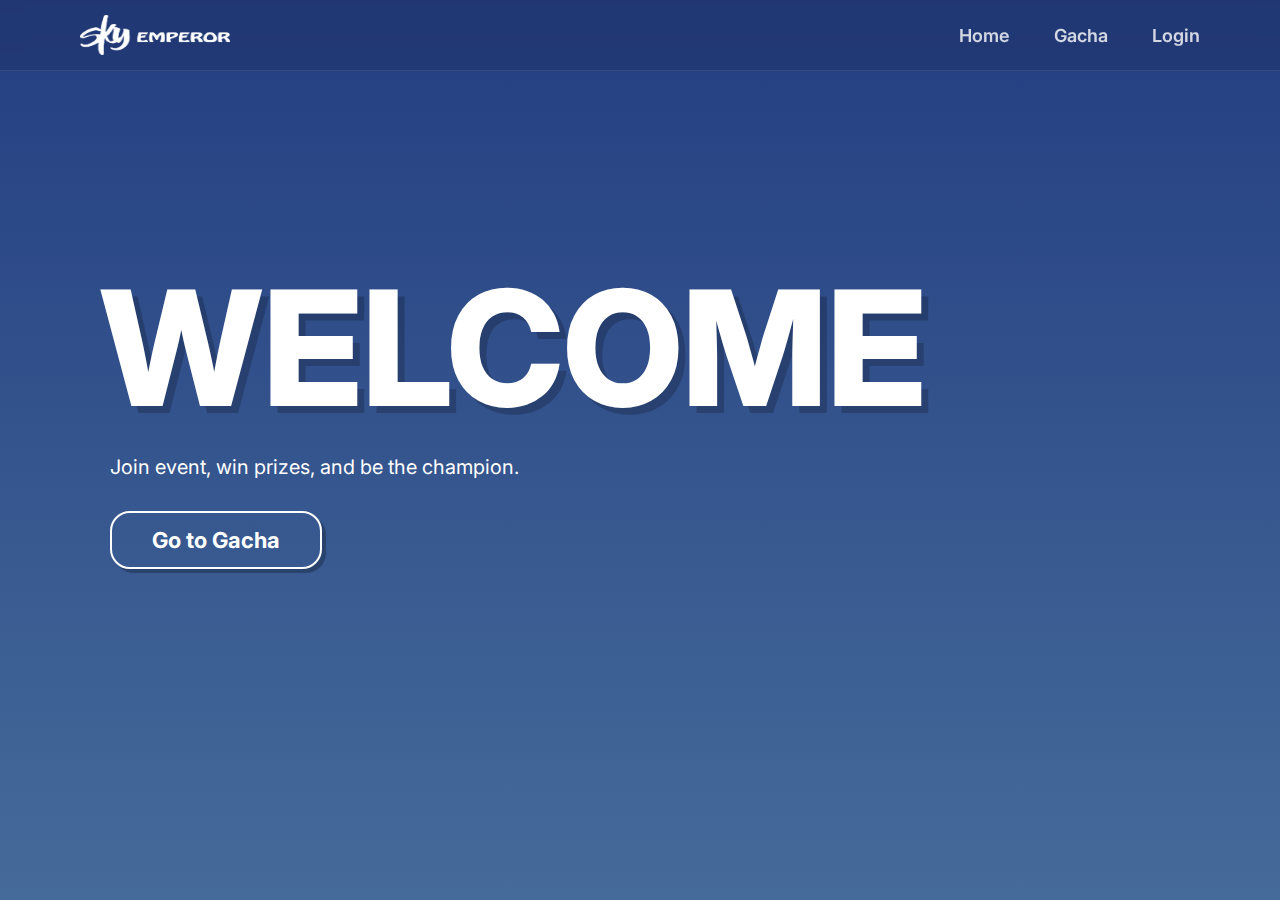
<file: index.html>
<!DOCTYPE html>
<html lang="id">
<head>
  <meta charset="UTF-8" />
  <meta name="viewport" content="width=device-width, initial-scale=1.0" />
  <title>Home | Sky Emperor</title>
  <link rel="stylesheet" href="assets/css/style.css" />
</head>
<body>
  <header>
    <div class="logo">
      <img src="assets/photo/Logo_sky.png" alt="Sky Emperor" />
    </div>
    <nav>
      <a href="index.html">Home</a>
      <a href="gacha.html">Gacha</a>
      <a href="login.html" id="nav-login">Login</a> 
    </nav>
  </header>

  <main>
    <section class="welcome">
      <h1>WELCOME</h1>
      <p>
        <span style="font-size: 20px; font-weight: 400;">Join event, win prizes, and be the champion.</span>
      </p>
          
      <a href="gacha.html" class="gacha-btn" style="background: transparent; color: white; border: 2px solid white; margin-left: 10px;">
        Go to Gacha
      </a>
    </section>
  </main>

  <script src="assets/js/navbar.js"></script>
</body>
</html>
</file>
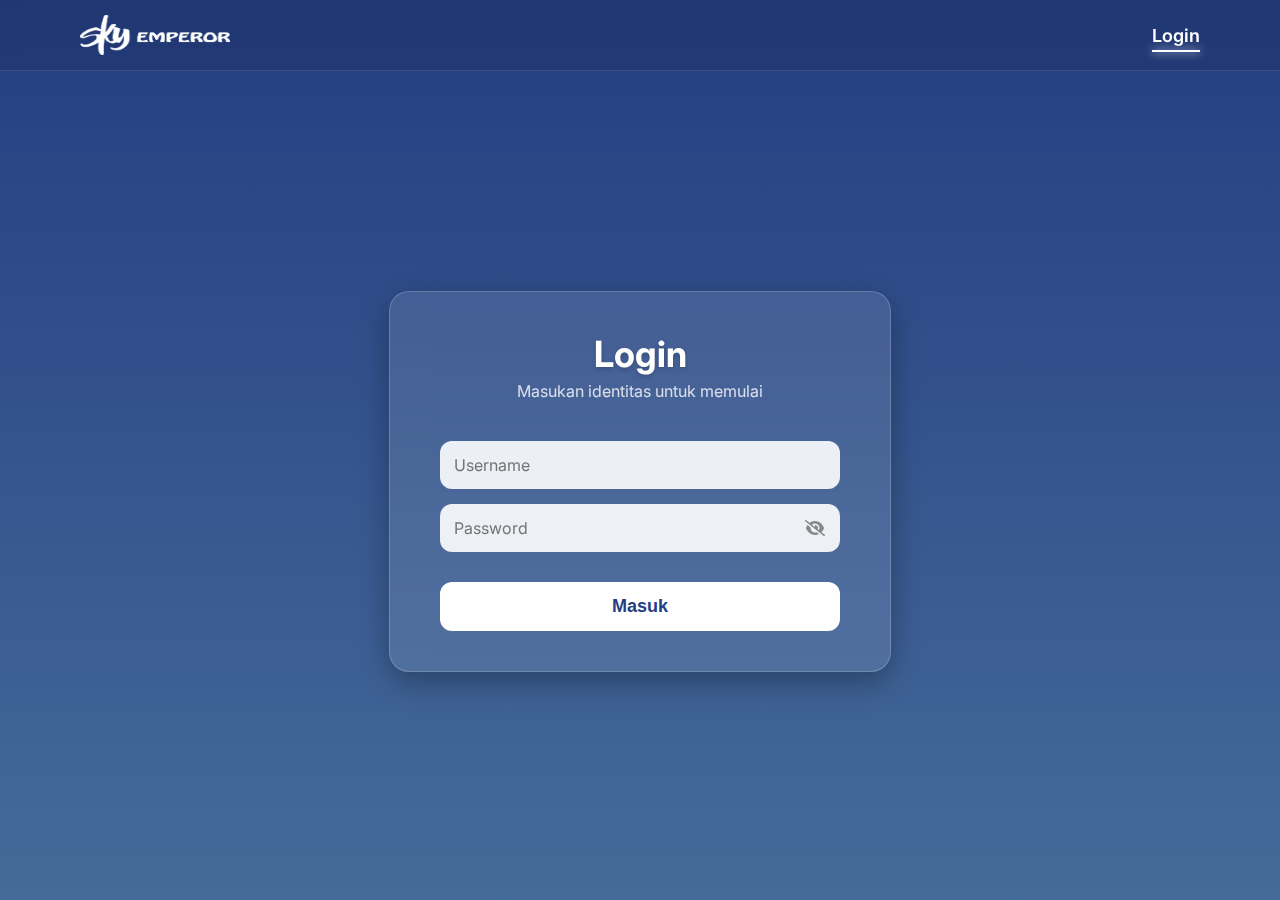
<file: admin.html>
<!DOCTYPE html>
<html lang="id">

<head>
    <meta charset="UTF-8">
    <meta name="viewport" content="width=device-width, initial-scale=1.0">
    <title>Admin Dashboard | Sky Emperor</title>
    <link rel="stylesheet" href="assets/css/style.css">
    <link rel="stylesheet" href="assets/css/admin.css">
    <link href="https://fonts.googleapis.com/css2?family=Inter:wght@400;600;700;800&display=swap" rel="stylesheet">
    <link rel="stylesheet" href="https://cdnjs.cloudflare.com/ajax/libs/font-awesome/6.4.0/css/all.min.css">
</head>

<body class="admin-body">
    <div class="admin-layout">
        <aside class="sidebar">
            <div class="sidebar-header">
                <img src="assets/photo/Logo_sky.png" alt="Sky Emperor" class="sidebar-logo">
                <i class="fa-solid fa-table-columns collapse-icon"></i>
            </div>
            <nav class="sidebar-nav">
                <button class="nav-item active tab-btn" onclick="switchTab('dashboard', this)">
                    <i class="fa-solid fa-chart-pie"></i> Dashboard
                </button>
                <button class="nav-item tab-btn" onclick="switchTab('members', this)">
                    <i class="fa-solid fa-users"></i> User
                </button>
                <button class="nav-item tab-btn" onclick="switchTab('prizes', this)">
                    <i class="fa-solid fa-gift"></i> Prize
                </button>
                <button class="nav-item tab-btn" onclick="switchTab('logs', this)">
                    <i class="fa-solid fa-clock-rotate-left"></i> History
                </button>
                <button class="nav-item tab-btn" onclick="switchTab('gacha', this)">
                    <i class="fa-solid fa-gamepad"></i> Gacha
                </button>
            </nav>
            <div class="sidebar-footer">
                <div class="admin-profile">
                    <div class="profile-avatar">
                        <i class="fa-solid fa-user-shield"></i>
                    </div>
                    <div class="profile-text">
                        <span class="profile-name" id="display-admin-name">Admin</span>
                        <span class="profile-role" id="display-admin-role">Role</span>
                    </div>
                </div>
                <button class="nav-item logout-btn" onclick="logoutAdmin()">
                    <i class="fa-solid fa-arrow-right-from-bracket"></i> Log Out
                </button>
            </div>
        </aside>

        <main class="main-content">
            <header class="top-header"></header>

            <div class="content-wrapper">
                <div id="tab-dashboard" class="tab-content active">
                    <div class="page-header">
                        <h2>Dashboard & Analitik</h2>
                    </div>
                    <h3 style="font-size: 16px; margin-bottom: 10px; color: #475569;">Persentase Perolehan Hadiah</h3>
                    <div class="dashboard-stats" id="dashboard-stats">
                        <p>Memuat statistik...</p>
                    </div>
                </div>

                <div id="tab-members" class="tab-content">
                    <div class="page-header">
                        <h2>User</h2>
                        <div class="header-actions">
                            <div class="search-box">
                                <i class="fa-solid fa-magnifying-glass"></i>
                                <input type="text" id="search-member" placeholder="">
                            </div>
                            <button class="btn-tambah-outline" onclick="openAddModal()">+ Tambah</button>
                        </div>
                    </div>
                    <div class="table-container">
                        <table id="table-members">
                            <thead>
                                <tr>
                                    <th>Nama</th>
                                    <th>Kelas</th>
                                    <th>Role</th>
                                    <th>Aksi</th>
                                </tr>
                            </thead>
                            <tbody>
                                <tr>
                                    <td colspan="4">Memuat data...</td>
                                </tr>
                            </tbody>
                        </table>
                    </div>
                </div>

                <div id="tab-prizes" class="tab-content">
                    <div class="page-header">
                        <h2>Prize Pool</h2>
                    </div>
                    <div class="card-action" style="margin-bottom: 20px;">
                        <p style="font-size: 14px; color: #666;">Update Stok Hadiah (Nama item harus persis):</p>
                        <div class="input-row" style="display: flex; gap: 10px; margin-top: 10px;">
                            <input type="text" id="prize-item" list="list-prize" class="admin-input"
                                placeholder="Item (ex: 1 Jam)">
                            <input type="number" id="prize-stock" class="admin-input" placeholder="Stok Baru">
                            <button onclick="updateStock()" class="btn-tambah-outline">Simpan</button>
                            <datalist id="list-prize">
                                <option value="1 Jam"></option>
                                <option value="2 Jam"></option>
                                <option value="3 Jam"></option>
                                <option value="5 Jam"></option>
                                <option value="10 Jam"></option>
                                <option value="24 Jam"></option>
                                <option value="50 Jam"></option>
                            </datalist>
                        </div>
                    </div>
                    <div class="table-container">
                        <table id="table-prizes">
                            <thead>
                                <tr>
                                    <th>Prize Item</th>
                                    <th>Sisa Stock</th>
                                </tr>
                            </thead>
                            <tbody>
                                <tr>
                                    <td colspan="2">Memuat data...</td>
                                </tr>
                            </tbody>
                        </table>
                    </div>
                </div>

                <div id="tab-logs" class="tab-content">
                    <div class="page-header">
                        <h2>History Pemenang</h2>
                    </div>
                    <div class="table-container">
                        <table id="table-logs">
                            <thead>
                                <tr>
                                    <th>Waktu</th>
                                    <th>Nama</th>
                                    <th>Prize</th>
                                    <th>Admin/Op</th>
                                    <th>Aksi</th>
                                </tr>
                            </thead>
                            <tbody>
                                <tr>
                                    <td colspan="5">Memuat data...</td>
                                </tr>
                            </tbody>
                        </table>
                    </div>
                </div>

                <div id="tab-gacha" class="tab-content">
                    <div class="page-header" style="margin-bottom: 20px;">
                        <h2>Mesin Gacha</h2>
                    </div>

                    <iframe id="iframe-gacha" src="gacha.html"
                        style="width: 100%; height: calc(100vh - 150px); border: none; border-radius: 16px; background: #243e81;"></iframe>


                    <div class="card-action"
                        style="margin-bottom: 15px; padding: 20px; border-radius: 12px; display: flex; flex-wrap: wrap; gap: 15px; align-items: center;">
                        <input type="text" id="admin-gacha-nama" class="admin-input"
                            placeholder="Nama Member (ex: Budi)" style="flex: 1; min-width: 200px;">

                        <select id="admin-gacha-billing" class="admin-input" style="flex: 1; min-width: 200px;">
                            <option value="">-- Pilih Paket Billing --</option>
                            <option value="1">5 Jam (1x Gacha)</option>
                            <option value="2">10 Jam ke atas (2x Gacha)</option>
                        </select>


                        <button id="admin-btn-setgacha" class="btn-tambah-outline"
                            style="background: #10b981; color: white; border: none; padding: 10px 20px;">
                            <i class="fa-solid fa-paper-plane"></i> Kirim ke Mesin
                        </button>
                        <button onclick="openFullscreenGacha()" class="btn-tambah-outline"
                            style="background: #3b82f6; color: white; border: none; padding: 10px 20px;">
                            <i class="fa-solid fa-expand"></i> Full Screen
                        </button>
                    </div>
                </div>

            </div>
        </main>
    </div>

    <div id="edit-modal" class="modal">
        <div class="modal-content">
            <span class="close-btn" onclick="closeEditModal()">&times;</span>
            <h3>Edit Data Member</h3>
            <input type="hidden" id="edit-old-name">
            <label>Nama Member</label>
            <input type="text" id="edit-name" class="modal-input" placeholder="Nama Baru">
            <label>Kelas</label>
            <input type="text" id="edit-class" class="modal-input" placeholder="Kelas Baru (REG/VIP/VVIP)">
            <label>Role</label>
            <select id="edit-role" class="modal-input">
                <option value="Member">Member</option>
                <option value="Operator">Operator</option>
                <option value="Admin">Admin</option>
            </select>
            <button onclick="saveEditMember()" class="btn-save">Simpan Perubahan</button>
        </div>
    </div>

    <div id="add-modal" class="modal">
        <div class="modal-content">
            <span class="close-btn" onclick="closeAddModal()">&times;</span>
            <h3>Tambah Member Baru</h3>
            <label>Nama Member</label>
            <input type="text" id="new-member-name" class="modal-input" placeholder="Nama (ex: Nanda)">
            <label>Kelas</label>
            <input type="text" id="new-member-class" class="modal-input" placeholder="Kelas (ex: VVIP)">
            <label>Role</label>
            <select id="new-member-role" class="modal-input">
                <option value="Member">Member</option>
                <option value="Operator">Operator</option>
                <option value="Admin">Admin</option>
            </select>
            <button onclick="addMember()" class="btn-save">Tambah</button>
        </div>
    </div>

    <script src="assets/js/admin.js"></script>
</body>

</html>
</file>
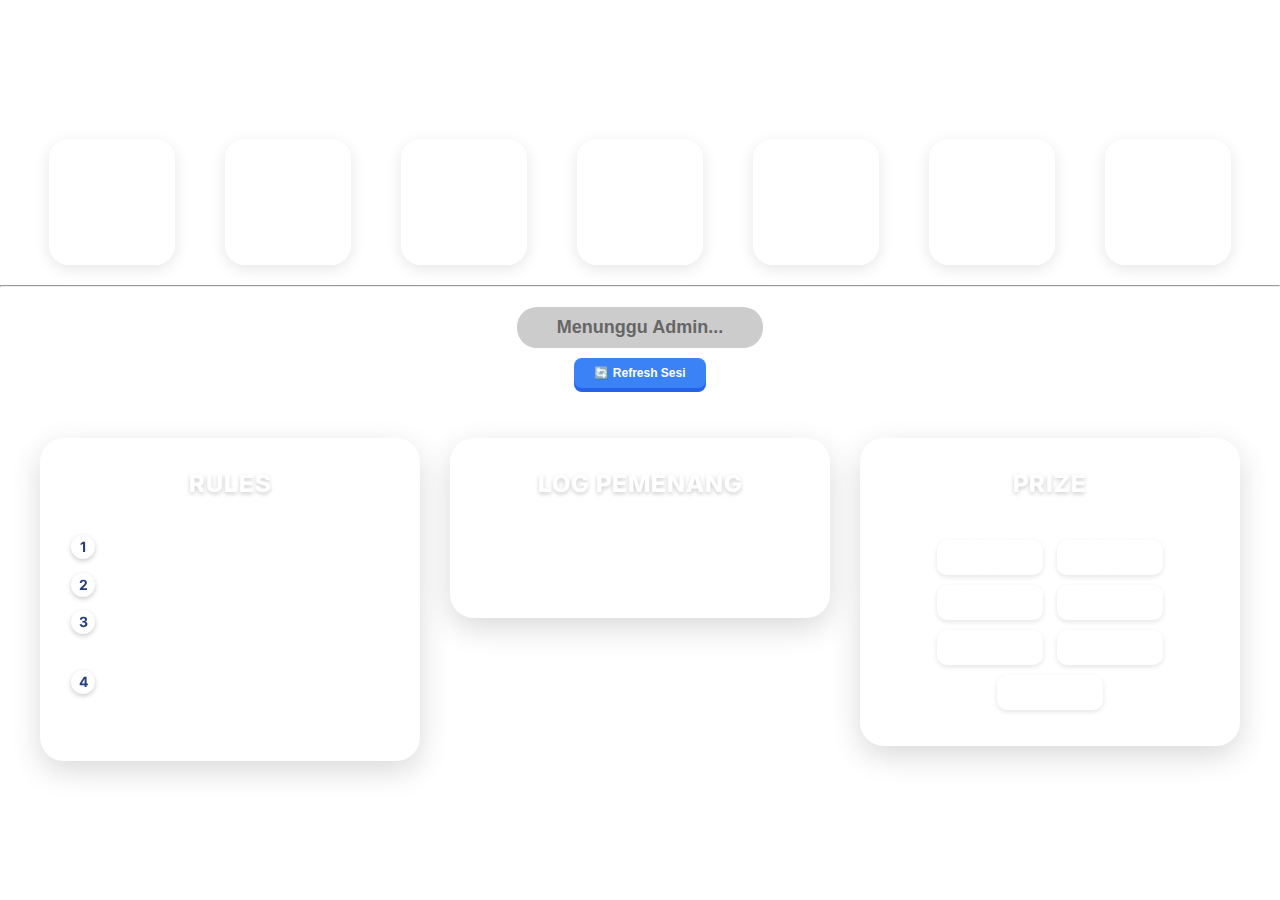
<file: gacha.html>
<!DOCTYPE html>
<html lang="id">

<head>
  <meta charset="UTF-8" />
  <meta name="viewport" content="width=device-width, initial-scale=1.0" />
  <title>Mesin Gacha</title>
  <link rel="stylesheet" href="assets/css/gacha.css" />
  <link href="https://fonts.googleapis.com/css2?family=Inter:wght@400;600;800&display=swap" rel="stylesheet">
  <style>
    /* --- PENGATURAN POSISI CENTER (TENGAH) --- */
    body {
      background: transparent;
      margin: 0;
      min-height: 100vh;
      /* Mengikuti tinggi penuh layar/iframe */
      display: flex;
      align-items: center;
      /* Membuat jarak atas-bawah seimbang (Center Vertikal) */
      justify-content: center;
      /* Membuat letak di tengah (Center Horizontal) */
      padding: 20px 0;
      box-sizing: border-box;
    }

    header {
      display: none;
    }

    main {
      width: 100%;
      padding: 0 !important;
      /* Menghilangkan jarak manual sebelumnya */
      margin: 0 auto;
    }
  </style>
</head>

<body>
  <main>

    <div class="gacha-container" style="margin: 0 auto 20px auto;">
      <div class="slot">1 Jam</div>
      <div class="slot">2 Jam</div>
      <div class="slot">3 Jam</div>
      <div class="slot">5 Jam</div>
      <div class="slot">10 Jam</div>
      <div class="slot">24 Jam</div>
      <div class="slot">50 Jam</div>
    </div>
    <hr style="margin-bottom: 20px;">

    <div id="gacha-session-info"
      style="display: none; text-align: center; color: #ffd700; font-size: 18px; font-weight: bold; margin-bottom: 15px;">
      Sesi: <span id="gacha-display-name">-</span> | Sisa Spin: <span id="gacha-display-spins">0</span>x
    </div>

    <button class="start-btn" id="gacha-btn" disabled
    style="background-color: #ccc; color: #666; cursor: not-allowed; display: block; margin: 0 auto 10px auto; box-shadow: none;">Menunggu
    Admin...</button>
    <button id="btn-refresh"
      style="background-color: #3b82f6; color: white; border: none; padding: 8px 20px; border-radius: 8px; font-size: 12px; font-weight: bold; cursor: pointer; box-shadow: 0 4px #2563eb; transition: 0.2s;">
      🔄 Refresh Sesi
    </button>

    <div class="bottom-section">
      <div class="rules box">
        <h3 style="text-align: center;">RULES</h3>
        <ol>
          <li>Beli billing 5 Jam → 1 Gacha</li>
          <li>Beli billing 10 Jam ke atas → 2 Gacha</li>
          <li>Khusus pembelian billing member (Reg / Vip / VVIP)</li>
          <li>Tidak berlaku untuk billing paket (Non Member / PP / PM)</li>
        </ol>
      </div>
      <div class="leaderboard box">
        <h3>Log Pemenang</h3>
        <div id="leaderboard-list">
          <p>Loading...</p>
        </div>
      </div>
      <div class="prize box">
        <h3>Prize</h3>
        <p>1 Jam</p>
        <p>2 Jam</p>
        <p>3 Jam</p>
        <p>5 Jam</p>
        <p>10 Jam</p>
        <p>24 Jam</p>
        <p>50 Jam</p>
      </div>
    </div>

    <div id="custom-alert"
      style="display: none; position: fixed; top: 0; left: 0; width: 100%; height: 100%; background: rgba(0,0,0,0.7); z-index: 9999; flex-direction: column; align-items: center; justify-content: center; backdrop-filter: blur(5px);">
      <div
        style="background: white; padding: 30px; border-radius: 16px; text-align: center; max-width: 80%; min-width: 300px; box-shadow: 0 10px 25px rgba(0,0,0,0.5); animation: popIn 0.3s ease-out;">
        <h2 id="custom-alert-title" style="margin-top: 0; color: #1e3a8a; font-size: 26px;">Info</h2>
        <p id="custom-alert-text" style="color: #333; font-size: 18px; margin-bottom: 25px;">Pesan di sini</p>
        <button onclick="closeCustomAlert()"
          style="background: #10b981; color: white; border: none; padding: 12px 35px; border-radius: 8px; font-size: 16px; font-weight: bold; cursor: pointer; box-shadow: 0 4px #059669; transition: 0.2s;">OK</button>
      </div>
    </div>

    <style>
      @keyframes popIn {
        0% {
          transform: scale(0.8);
          opacity: 0;
        }

        100% {
          transform: scale(1);
          opacity: 1;
        }
      }
    </style>
  </main>

  <script src="assets/js/gacha.js"></script>
</body>

</html>
</file>
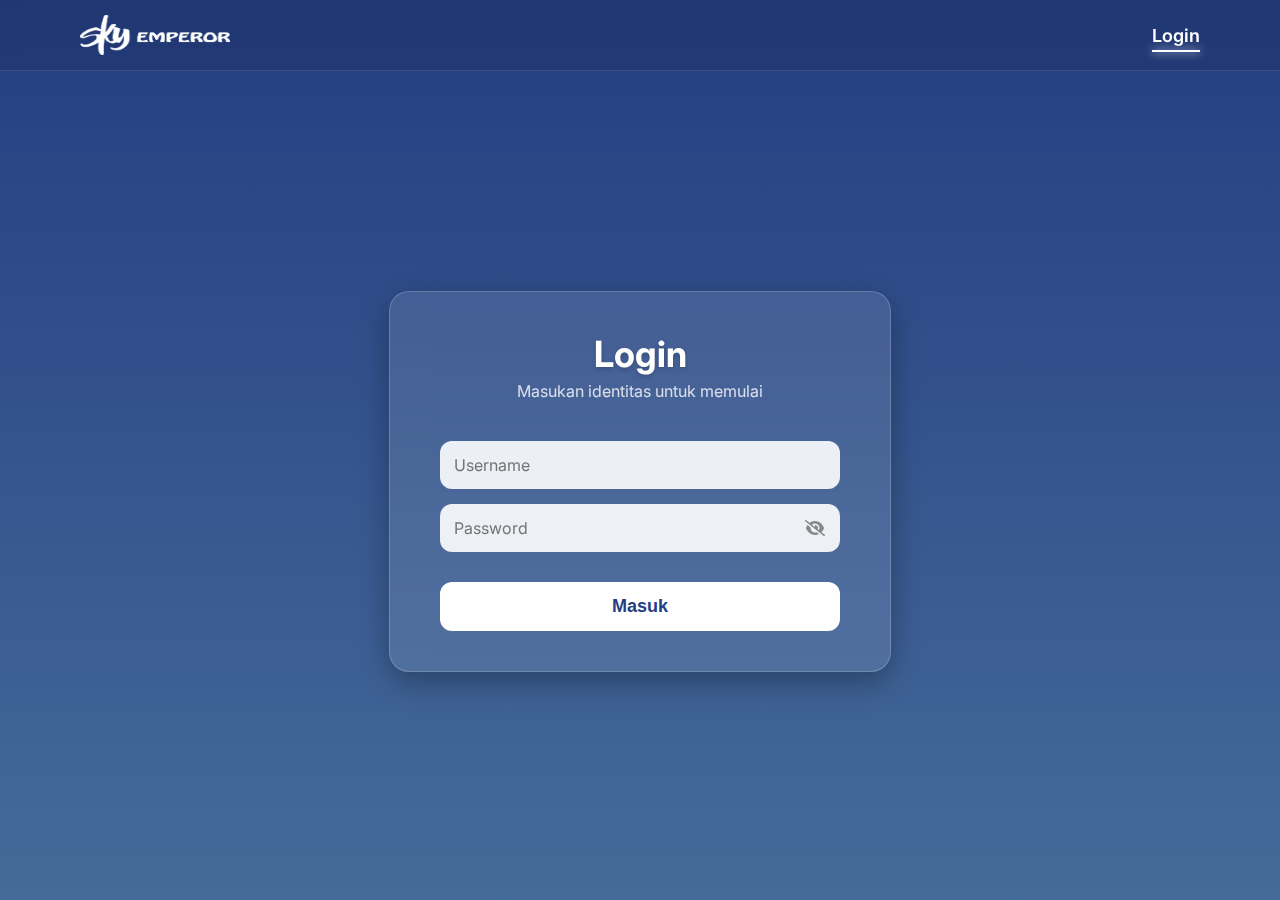
<file: login.html>
<!DOCTYPE html>
<html lang="id">

<head>
    <meta charset="UTF-8" />
    <meta name="viewport" content="width=device-width, initial-scale=1.0" />
    <title>Login Member | Sky Emperor</title>

    <link rel="stylesheet" href="assets/css/style.css" />
    <link rel="stylesheet" href="assets/css/login.css" />
    <link rel="stylesheet" href="https://cdnjs.cloudflare.com/ajax/libs/font-awesome/6.4.0/css/all.min.css">
</head>

<body>
    <header>
        <div class="logo">
            <img src="assets/photo/Logo_sky.png" alt="Sky Emperor" />
        </div>
        <nav>
            <a href="login.html" id="nav-login" class="active">Login</a>
        </nav>
    </header>

    <main class="login-page">

        <div class="login-box">
            <div>
                <h1>Login</h1>
                <p>Masukan identitas untuk memulai</p>
            </div>

            <div class="input-group">
                <input type="text" id="login-nama" class="login-input" placeholder="Username">

                <div style="position: relative; width: 100%;">
                    <input type="password" id="login-kelas" class="login-input" list="list-kelas"
                        placeholder="Password" style="padding-right: 40px; width: 100%;">

                    <i class="fa-solid fa-eye-slash" id="toggle-password"
                        style="position: absolute; right: 15px; top: 50%; transform: translateY(-50%); cursor: pointer; color: #888; transition: 0.2s;"></i>
                </div>
            </div>

            <button id="btn-login" class="login-btn">Masuk</button>
        </div>

    </main>

    <script>

    </script>
    <script src="assets/js/login.js"></script>

    <script src="assets/js/navbar.js"></script>
</body>

</html>
</file>
<file: assets/css/style.css>
@import url('https://fonts.googleapis.com/css2?family=Inter:wght@400;600;700;800&display=swap');

body {
  margin: 0;
  font-family: 'Inter', sans-serif;
  background: linear-gradient(to bottom, #243e81, #456b9a);
  background-attachment: fixed;
  color: white;
}

header {
  display: flex;
  justify-content: space-between;
  align-items: center;
  padding: 15px 80px; 
  background: rgba(24, 41, 87, 0.3);
  backdrop-filter: blur(10px); 
  border-bottom: 1px solid rgba(255, 255, 255, 0.1); 
  position: sticky;
  top: 0;
  z-index: 1000;
  width: 100%;
  box-sizing: border-box;
}

.logo {
  display: flex;
  align-items: center;
  gap: 10px;
}

.logo img {
  width: 150px;
  height: auto;
}

header {
  display: flex;
  justify-content: space-between;
  align-items: center;
  padding: 15px 80px;
  background: rgba(24, 41, 87, 0.3);
  backdrop-filter: blur(10px);
  border-bottom: 1px solid rgba(255, 255, 255, 0.1);
  position: sticky;
  top: 0;
  z-index: 1000;
  width: 100%;
  box-sizing: border-box;
}

.logo {
  display: flex;
  align-items: center;
  gap: 10px;
}

.logo img {
  height: 40px;
}

nav a {
  margin-left: 40px;
  text-decoration: none;
  color: rgba(255, 255, 255, 0.8);
  font-weight: 600;
  font-size: 18px;
  position: relative;
  transition: color 0.3s ease;
}

nav a:hover {
  color: white;
  text-shadow: 0 0 10px rgba(255,255,255,0.5);
}

nav a.active {
  color: white;
}

nav a.active::after {
  content: "";
  position: absolute;
  width: 100%;
  height: 2px;
  bottom: -6px;
  left: 0;
  background: white;
  box-shadow: 0 0 10px white;
}

main {
  display: flex;
  justify-content: space-between;
  align-items: center;
  padding: 180px 100px; 
  margin-top: -0; 
}

.welcome h1 {
  font-size: 160px;
  font-weight: 800;
  margin: 0;
  margin-bottom: 0;
  text-shadow: 7px 7px rgba(0, 0, 0, 0.2);
}

.welcome p {
  font-size: 28px;
  font-weight: 600;
  margin-top: 1px;
  margin-left: 10px;
  line-height: 1.3;
}

.gacha-btn {
  margin-top: 1px;
  margin-left: 5px;
  padding: 14px 40px;
  font-size: 22px;
  font-weight: 700;
  border: none;
  border-radius: 20px;
  background: white;
  color: #2a4d83;
  box-shadow: 4px 4px rgba(0, 0, 0, 0.25);
  cursor: pointer;
  transition: all 0.2s ease;
  text-decoration: none; 
  display: inline-block;
}

.gacha-btn:hover {
  transform: scale(1.05);
  box-shadow: 0 0 20px rgba(255, 255, 255, 0.4);
}

.user-dropdown {
  display: inline-block;
  position: relative;
  margin-left: 40px; 
}

.user-name {
  color: rgba(255, 255, 255, 0.8);
  font-weight: 600;
  font-size: 18px;
  cursor: pointer;
  padding-bottom: 10px; 
  transition: color 0.3s ease;
}

.user-name:hover {
  color: white;
  text-shadow: 0 0 10px rgba(255,255,255,0.5);
}

.dropdown-content {
  display: none; 
  position: absolute;
  right: 0;
  top: 100%; 
  background-color: white;
  min-width: 120px;
  box-shadow: 0px 8px 16px 0px rgba(0,0,0,0.2);
  border-radius: 8px;
  overflow: hidden;
  z-index: 2000;
}

.user-dropdown:hover .dropdown-content {
  display: block;
}

.dropdown-content a {
  color: #243e81; 
  padding: 12px 16px;
  text-decoration: none;
  display: block;
  font-size: 16px;
  margin-left: 0; 
  text-align: center;
  transition: background 0.2s;
}

.dropdown-content a:hover {
  background-color: #f1f1f1;
  color: #d9534f; 
}

main.home-page {
  display: flex;
  justify-content: space-between; 
  align-items: center;
  padding: 100px 80px; 
  overflow: hidden; 
  min-height: 80vh;
}

.hero-text {
  max-width: 600px;
  z-index: 2; 
}

.badge {
  display: inline-block;
  background: rgba(255, 255, 255, 0.1);
  border: 1px solid rgba(255, 255, 255, 0.3);
  padding: 8px 16px;
  border-radius: 50px;
  font-size: 14px;
  font-weight: 600;
  color: #ffd700; 
  margin-bottom: 20px;
  backdrop-filter: blur(5px);
}

.hero-text h1 {
  font-size: 100px; 
  font-weight: 900;
  line-height: 1;
  margin: 0 0 20px 0;
  letter-spacing: -2px;
  text-transform: uppercase;
}

.text-outline {
  color: transparent;
  -webkit-text-stroke: 2px rgba(255, 255, 255, 0.5);
  display: block; 
}

.hero-desc {
  font-size: 20px;
  line-height: 1.6;
  color: rgba(255, 255, 255, 0.8);
  margin-bottom: 40px;
  max-width: 90%;
}

.cta-group {
  display: flex;
  gap: 20px;
}

.btn-primary {
  background: white;
  color: #243e81;
  padding: 15px 40px;
  font-size: 18px;
  font-weight: 800;
  border-radius: 12px;
  text-decoration: none;
  box-shadow: 0 10px 25px rgba(0, 0, 0, 0.2);
  transition: transform 0.2s, box-shadow 0.2s;
}

.btn-primary:hover {
  transform: translateY(-3px);
  box-shadow: 0 15px 35px rgba(255, 255, 255, 0.3);
}

.hero-visual {
  position: relative;
  width: 500px;
  height: 500px;
  display: flex;
  justify-content: center;
  align-items: center;
}

.glowing-orb {
  width: 300px;
  height: 300px;
  border-radius: 50%;
  background: linear-gradient(45deg, #00f2fe, #4facfe, #00c6fb, #005bea);
  background-size: 400% 400%; 
  box-shadow: 
    0 0 60px rgba(0, 242, 254, 0.6), 
    inset 0 0 60px rgba(79, 172, 254, 0.8); 
  animation: spinOrb 10s linear infinite, gradientMove 5s ease infinite;
  z-index: 2;
  position: relative;
}

.orb-backdrop {
  position: absolute;
  width: 450px;
  height: 450px;
  background: radial-gradient(circle, rgba(79, 172, 254, 0.3) 0%, rgba(0,0,0,0) 70%);
  filter: blur(50px);
  z-index: 1;
  animation: pulseBackdrop 4s infinite alternate;
}

@keyframes spinOrb {
  from {
    transform: rotate(0deg);
  }
  to {
    transform: rotate(360deg);
  }
}

@keyframes gradientMove {
  0% {
    background-position: 0% 50%;
  }
  50% {
    background-position: 100% 50%;
  }
  100% {
    background-position: 0% 50%;
  }
}

@keyframes pulseBackdrop {
  0% { opacity: 0.5; transform: scale(0.9); }
  100% { opacity: 0.9; transform: scale(1.1); }
}

.orb-backdrop {
  position: absolute;
  width: 450px;
  height: 450px;
  background: radial-gradient(circle, rgba(255,255,255,0.1) 0%, rgba(255,255,255,0) 70%);
  filter: blur(40px);
  z-index: 1;
  animation: pulseBackdrop 4s infinite alternate;
}

@keyframes floatOrb {
  0% { transform: translateY(0px) scale(1); }
  50% { transform: translateY(-20px) scale(1.05); }
  100% { transform: translateY(0px) scale(1); }
}

@keyframes pulseBackdrop {
  0% { opacity: 0.5; transform: scale(0.9); }
  100% { opacity: 0.8; transform: scale(1.1); }
}

@media (max-width: 1024px) {
  main.home-page {
    flex-direction: column-reverse;
    justify-content: center;
    text-align: center;
    padding-top: 50px;
  }
  
  .hero-text {
    margin-top: -50px; 
  }

  .cta-group {
    justify-content: center;
  }

  .hero-visual {
    width: 100%;
    height: 300px; 
    transform: scale(0.7);
    margin-bottom: 20px;
  }
}
</file>
<file: assets/css/admin.css>
/* Mengesampingkan style.css khusus untuk Admin */
body.admin-body {
    margin: 0;
    padding: 0;
    background: #ffffff; /* Warna putih utama */
    color: #333;
    height: 100vh;
    overflow: hidden; /* Mencegah scroll full page */
}

.admin-layout {
    display: flex;
    height: 100vh;
}

/* === SIDEBAR KIRI === */
.sidebar {
    width: 250px;
    background-color: #3b4e6b; /* Warna biru slate sesuai gambar */
    color: white;
    display: flex;
    flex-direction: column;
    flex-shrink: 0;
}

.sidebar-header {
    padding: 20px;
    display: flex;
    align-items: center;
    justify-content: space-between;
}

.sidebar-logo {
    height: 35px;
    /* Efek untuk membuat logo berwarna putih penuh (opsional) */
    filter: brightness(0) invert(1); 
}

.collapse-icon {
    font-size: 18px;
    color: rgba(255,255,255,0.7);
    cursor: pointer;
}

.sidebar-nav {
    flex-grow: 1;
    padding-top: 20px;
}

.nav-item {
    width: 100%;
    background: transparent;
    border: none;
    color: rgba(255,255,255,0.7);
    padding: 15px 30px;
    text-align: left;
    font-size: 16px;
    font-weight: 600;
    font-family: 'Inter', sans-serif;
    cursor: pointer;
    display: flex;
    align-items: center;
    gap: 15px;
    transition: 0.2s ease;
}

.nav-item i {
    width: 20px;
    text-align: center;
}

.nav-item:hover, .nav-item.active {
    color: white;
    background-color: rgba(255,255,255,0.05);
}

/* Tambahan garis putih di kiri saat active (opsional, tapi bagus) */
.nav-item.active {
    border-left: 4px solid white;
    padding-left: 26px; /* Kompensasi border */
}

.sidebar-footer {
    padding-bottom: 30px;
}

/* === KONTEN KANAN === */
.main-content {
    flex-grow: 1;
    display: flex;
    flex-direction: column;
    background-color: #ffffff;

    align-items: stretch !important; 
    justify-content: flex-start !important;
    padding: 0 !important; 
    margin: 0 !important;
}

.top-header {
    height: 60px;
    border-bottom: 2px solid #eaeaea; /* Garis abu-abu di atas */
}

.content-wrapper {
    padding: 30px 40px;
    overflow-y: auto; /* Scroll hanya di area konten */
    flex-grow: 1;

    width: 100%;
    box-sizing: border-box;
}

.tab-content {
    display: none;
    animation: fadeIn 0.3s ease;
}

.tab-content.active {
    display: block;
}

@keyframes fadeIn {
    from { opacity: 0; }
    to { opacity: 1; }
}

/* Header Halaman & Search */
.page-header {
    display: flex;
    justify-content: space-between;
    align-items: center;
    margin-bottom: 15px;
    border-bottom: 2px solid #333; /* Garis hitam tebal di bawah tulisan Member */
    padding-bottom: 10px;
}

.page-header h2 {
    margin: 0;
    font-size: 20px;
    font-weight: 800;
    color: #000;
}

.header-actions {
    display: flex;
    gap: 15px;
    align-items: center;
}

.search-box {
    display: flex;
    align-items: center;
    border: 1px solid #ccc;
    border-radius: 20px; /* Bentuk pill/kapsul */
    padding: 5px 15px;
    background: white;
}

.search-box i {
    color: #666;
    margin-right: 8px;
    font-size: 14px;
}

.search-box input {
    border: none;
    outline: none;
    font-family: 'Inter', sans-serif;
    font-size: 14px;
    width: 200px;
}

/* Tombol + Tambah Outline */
.btn-tambah-outline {
    background: white;
    color: #000;
    border: 1px solid #000;
    padding: 6px 15px;
    border-radius: 15px;
    font-family: 'Inter', sans-serif;
    font-size: 14px;
    font-weight: 600;
    cursor: pointer;
    transition: 0.2s;
}

.btn-tambah-outline:hover {
    background: #f0f0f0;
}

/* === TABEL === */
.table-container {
    width: 100%;
}

table {
    width: 100%;
    border-collapse: collapse;
}

th {
    background-color: #e6e6e6; /* Abu-abu muda */
    color: #666;
    text-align: left;
    padding: 12px 15px;
    font-size: 14px;
    font-weight: 600;
}

td {
    padding: 15px;
    border-bottom: 1px solid #f0f0f0;
    font-size: 14px;
    color: #666;
}

/* Tombol Aksi Kapsul (Pill) */
.btn-action-pill {
    padding: 4px 12px;
    border-radius: 12px;
    font-size: 11px;
    font-weight: 800;
    border: 1px solid;
    cursor: pointer;
    margin-right: 5px;
}

.pill-delete {
    background-color: #fca5a5;
    color: #b91c1c;
    border-color: #f87171;
}

.pill-edit {
    background-color: #fde68a;
    color: #b45309;
    border-color: #fbbf24;
}

/* Input General Admin */
.admin-input {
    padding: 10px;
    border: 1px solid #ccc;
    border-radius: 8px;
    font-family: 'Inter', sans-serif;
}

/* === MODAL === */
.modal {
    display: none;
    position: fixed;
    z-index: 9999;
    left: 0;
    top: 0;
    width: 100%;
    height: 100%;
    background-color: rgba(0, 0, 0, 0.5);
}

.modal-content {
    background-color: white;
    margin: 10% auto;
    padding: 30px;
    border-radius: 16px;
    width: 90%;
    max-width: 400px;
    position: relative;
    box-shadow: 0 10px 30px rgba(0,0,0,0.2);
}

.close-btn {
    position: absolute;
    top: 15px;
    right: 20px;
    font-size: 24px;
    cursor: pointer;
    color: #666;
}

.modal-input {
    width: 100%;
    padding: 10px;
    margin: 8px 0 20px 0;
    border: 1px solid #ccc;
    border-radius: 8px;
    box-sizing: border-box;
    font-family: 'Inter', sans-serif;
}

.btn-save {
    width: 100%;
    background-color: #3b4e6b;
    color: white;
    padding: 12px;
    border: none;
    border-radius: 8px;
    cursor: pointer;
    font-weight: bold;
}

/* === EFEK COLLAPSE SIDEBAR === */
/* Tambahkan transisi agar animasi mengecilnya mulus */
.sidebar {
    transition: width 0.3s ease;
    overflow-x: hidden; /* Cegah teks tumpah saat proses mengecil */
}

/* Ukuran sidebar saat dilipat */
.sidebar.collapsed {
    width: 70px;
}

/* Sembunyikan logo saat dilipat */
.sidebar.collapsed .sidebar-logo {
    display: none;
}

/* Tengahkan posisi tombol lipat */
.sidebar.collapsed .sidebar-header {
    justify-content: center;
    padding: 20px 0;
}

/* Format ulang tombol menu agar cuma muncul icon */
.sidebar.collapsed .nav-item {
    font-size: 0; /* Sembunyikan teks "Member", "Prize", dll */
    justify-content: center;
    padding: 15px 0;
    gap: 0; /* Hilangkan jarak antara teks dan icon */
}

/* Pertahankan ukuran icon agar tidak ikut mengecil */
.sidebar.collapsed .nav-item i {
    font-size: 18px;
}

/* === DASHBOARD STATS === */
.dashboard-stats {
    display: grid;
    grid-template-columns: repeat(auto-fill, minmax(160px, 1fr));
    gap: 15px;
    margin-bottom: 30px;
}

.stat-card {
    background: #f8fafc;
    border: 1px solid #e2e8f0;
    border-radius: 12px;
    padding: 20px 15px;
    text-align: center;
    box-shadow: 0 4px 6px rgba(0,0,0,0.02);
    transition: transform 0.2s;
}

.stat-card:hover {
    transform: translateY(-3px);
    box-shadow: 0 8px 15px rgba(0,0,0,0.05);
}

.stat-card h4 {
    margin: 0 0 8px 0;
    font-size: 15px;
    color: #64748b;
}

.stat-card .percent {
    font-size: 26px;
    font-weight: 900;
    color: #0f172a;
}

.stat-card .count {
    font-size: 12px;
    color: #94a3b8;
    margin-top: 5px;
}
</file>
<file: assets/css/gacha.css>
body {
  margin: 0;
  font-family: 'Inter', sans-serif;
  background: linear-gradient(to bottom, #243e81, #456b9a);
  background-attachment: fixed;
  color: white;
}

/* Navbar */
header {
  display: flex;
  justify-content: space-between;
  align-items: center;
  padding: 15px 80px;
  
  background: rgba(24, 41, 87, 0.3);
  backdrop-filter: blur(10px);
  border-bottom: 1px solid rgba(255, 255, 255, 0.1);
  
  position: sticky;
  top: 0;
  z-index: 1000;
  width: 100%;
  box-sizing: border-box;
}

.logo {
  display: flex;
  align-items: center;
  gap: 10px;
}

.logo img {
  height: 40px;
}

nav a {
  margin-left: 40px;
  text-decoration: none;
  color: rgba(255, 255, 255, 0.8);
  font-weight: 600;
  font-size: 18px;
  position: relative;
  transition: color 0.3s ease;
}

nav a:hover {
  color: white;
  text-shadow: 0 0 10px rgba(255,255,255,0.5);
}

nav a.active {
  color: white;
}

nav a.active::after {
  content: "";
  position: absolute;
  width: 100%;
  height: 2px;
  bottom: -6px;
  left: 0;
  background: white;
  box-shadow: 0 0 10px white;
}

/* Konten */
main {
  text-align: center;
  padding: 40px 0;
}

.member-info {
  font-size: 16px;
  text-align: left;
  margin-left: 80px;
}

.title {
  font-size: 48px;
  font-weight: 800;
  margin-top: 10px;
  text-shadow: 0 4px 10px rgba(0,0,0,0.2);
}

.subtitle {
  font-size: 20px;
  font-weight: 500;
  margin-bottom: 40px;
  color: #e0e0e0;
}

/* Gacha Slots */
.gacha-container {
  display: flex;
  justify-content: center;
  gap: 50px;
  margin-bottom: 20px;
  margin-top: 20px;
  flex-wrap: wrap;
}

.slot {
  width: 120px;
  height: 120px;
  background: rgba(255, 255, 255, 0.1);
  border: 3px solid rgba(255, 255, 255, 0.6);
  backdrop-filter: blur(5px); /* Tambahan efek kaca */
  border-radius: 20px;
  display: flex;
  justify-content: center;
  align-items: center;
  font-size: 28px;
  font-weight: 700;
  box-shadow: 0 4px 15px rgba(0,0,0,0.1);
}

/* Button Start */
.start-btn {
  background: white;
  color: #1e3a8a;
  border: none;
  padding: 10px 40px;
  font-size: 18px;
  font-weight: 700;
  border-radius: 20px;
  cursor: pointer;
  box-shadow: 0 4px #263d6b;
  transition: all 0.2s ease;
}

.start-btn:hover {
  transform: scale(1.05);
  box-shadow: 0 6px #263d6b;
}

.start-btn:disabled {
  background-color: #ccc;
  cursor: not-allowed;
  transform: none;
  box-shadow: none;
}

/* ===============================
   BAGIAN BAWAH (Rules, Log, Prize)
   =============================== */

.bottom-section {
  display: flex;
  justify-content: center; /* Ubah ke center biar imbang */
  align-items: flex-start; /* Biar tinggi box mengikuti konten */
  flex-wrap: wrap;
  margin-top: 50px;
  padding: 0 40px; /* Sedikit dilonggarkan */
  gap: 30px;
}

/* Base Style untuk Kotak (Card) */
.box {
  background: rgba(255, 255, 255, 0.08); /* Lebih transparan tapi elegan */
  backdrop-filter: blur(12px);
  border: 1px solid rgba(255, 255, 255, 0.2);
  border-radius: 24px;
  padding: 30px;
  text-align: left;
  flex: 1;
  min-width: 300px;
  max-width: 400px; /* Batasi lebar maksimal biar ga melar banget */
  box-shadow: 0 10px 30px rgba(0, 0, 0, 0.15);
  transition: transform 0.3s ease, box-shadow 0.3s ease;
}

/* Efek Hover: Kotak sedikit naik dan bersinar */
.box:hover {
  transform: translateY(-5px);
  box-shadow: 0 15px 40px rgba(0, 0, 0, 0.25);
  border-color: rgba(255, 255, 255, 0.4);
}

/* Judul per Kotak */
.box h3 {
  text-align: center;
  margin-top: 0;
  margin-bottom: 25px;
  font-size: 24px;
  font-weight: 800;
  letter-spacing: 1px;
  text-transform: uppercase;
  border-bottom: 2px solid rgba(255, 255, 255, 0.2);
  padding-bottom: 10px;
  color: #fff;
  text-shadow: 0 2px 4px rgba(0,0,0,0.2);
}

/* --- 1. Styling RULES --- */
.rules ol {
  margin: 0;
  padding-left: 0;
  list-style: none; /* Hilangkan angka bawaan */
  counter-reset: rules-counter; /* Kita bikin counter sendiri */
}

.rules li {
  position: relative;
  padding-left: 35px;
  margin-bottom: 15px;
  line-height: 1.5;
  color: rgba(255, 255, 255, 0.9);
  font-size: 15px;
}

/* Angka Custom (Bulat) */
.rules li::before {
  counter-increment: rules-counter;
  content: counter(rules-counter);
  position: absolute;
  left: 0;
  top: 0;
  width: 24px;
  height: 24px;
  background: white;
  color: #243e81;
  border-radius: 50%;
  text-align: center;
  line-height: 24px;
  font-weight: 700;
  font-size: 14px;
  box-shadow: 0 2px 5px rgba(0,0,0,0.2);
}

/* --- 2. Styling LOG (Leaderboard) --- */
#leaderboard-list {
  display: flex;
  flex-direction: column;
  gap: 8px;
  max-height: 250px; /* Sedikit lebih tinggi */
  overflow-y: auto;
  padding-right: 5px;
}

/* Item Log Individual */
.leaderboard-item {
  display: flex;
  justify-content: space-between;
  align-items: center;
  background: rgba(0, 0, 0, 0.2);
  padding: 10px 15px;
  border-radius: 12px;
  font-size: 14px;
  transition: background 0.2s;
}

.leaderboard-item:hover {
  background: rgba(255, 255, 255, 0.1);
}

.leaderboard-item span:first-child {
  font-weight: 600;
  color: #fff;
}

.leaderboard-item span:last-child {
  color: #ffd700; /* Warna emas untuk hadiah */
  font-weight: 700;
}

/* --- 3. Styling PRIZE (Daftar Hadiah) --- */
/* Kita ubah <p> jadi chips/kotak kecil */
.prize.box p {
  display: inline-block;
  background: linear-gradient(135deg, rgba(255,255,255,0.1), rgba(255,255,255,0.05));
  border: 1px solid rgba(255, 255, 255, 0.2);
  padding: 8px 12px;
  margin: 5px;
  border-radius: 10px;
  font-size: 14px;
  font-weight: 600;
  text-align: center;
  min-width: 80px; /* Lebar minimal biar rapi */
  box-shadow: 0 2px 5px rgba(0,0,0,0.1);
  transition: all 0.2s;
  cursor: default;
}

.prize.box p:hover {
  background: white;
  color: #243e81;
  transform: scale(1.05);
}

/* Agar chips Prize rata tengah */
.prize.box {
  text-align: center; 
}

/* === DROPDOWN PROFILE (LOGOUT) === */

.user-dropdown {
  display: inline-block;
  position: relative;
  margin-left: 40px;
  
  /* PENTING: Agar sejajar vertikal dengan menu lain */
  vertical-align: middle; 
}

.user-name {
  color: rgba(255, 255, 255, 0.8);
  font-weight: 600;
  font-size: 18px;
  cursor: pointer;
  padding-bottom: 10px; 
  transition: color 0.3s ease;
}

.user-name:hover {
  color: white;
  text-shadow: 0 0 10px rgba(255,255,255,0.5);
}

.dropdown-content {
  display: none;
  position: absolute;
  right: 0;
  top: 100%;
  background-color: white;
  min-width: 120px;
  box-shadow: 0px 8px 16px 0px rgba(0,0,0,0.2);
  border-radius: 8px;
  overflow: hidden;
  z-index: 2000;
  
  /* Tambahan sedikit margin atas agar tidak nempel banget */
  margin-top: 5px; 
}

.user-dropdown:hover .dropdown-content {
  display: block;
}

.dropdown-content a {
  color: #243e81;
  padding: 12px 16px;
  text-decoration: none;
  display: block;
  font-size: 16px;
  margin-left: 0; 
  text-align: center;
  transition: background 0.2s;
  
  
}

.dropdown-content a:hover {
  background-color: #f1f1f1;
  color: #d9534f;
  text-shadow: none; /* Hilangkan efek glow navbar */
}

/* Pastikan slot punya transisi halus */
.slot {
  transition: all 0.1s ease-in-out;
  /* Pastikan posisi relative agar z-index jalan saat membesar */
  position: relative; 
}

/* Ini Style saat slot "Nyala" (Active) */
.slot.active {
  background: white;
  color: #1e3a8a; /* Biru */
  transform: scale(1.15); /* Membesar sedikit */
  box-shadow: 
    0 0 25px rgba(255, 255, 255, 0.8), 
    inset 0 0 10px rgba(255, 255, 255, 0.5); /* Efek Glowing */
  border-color: #ffffff;
  z-index: 10; /* Muncul paling depan */
}
</file>
<file: assets/css/login.css>
main.login-page {
  display: flex !important; 
  justify-content: center !important;
  align-items: center !important;
  padding: 0 !important;
  min-height: calc(100vh - 80px); 
}

.login-box {
  background: rgba(255, 255, 255, 0.1);
  backdrop-filter: blur(15px); 
  border: 1px solid rgba(255, 255, 255, 0.2);
  padding: 40px 50px;
  border-radius: 20px;
  text-align: center;
  box-shadow: 0 10px 30px rgba(0, 0, 0, 0.3);
  
  display: flex;
  flex-direction: column;
  gap: 20px;
  width: 100%;
  max-width: 400px; 
}

.login-box h1 {
  font-size: 36px;
  margin: 0;
  text-shadow: 0 2px 5px rgba(0,0,0,0.2);
}

.login-box p {
  font-size: 16px;
  color: rgba(255, 255, 255, 0.8);
  margin: 5px 0 20px 0;
}

.input-group {
  display: flex;
  flex-direction: column;
  gap: 15px;
  width: 100%;
}

.login-input {
  width: 100%;
  padding: 14px;
  border-radius: 12px;
  border: none;
  font-size: 16px;
  font-family: 'Inter', sans-serif;
  background: rgba(255, 255, 255, 0.9);
  color: #333;
  box-sizing: border-box; 
  outline: none;
  transition: box-shadow 0.2s;
}

.login-input:focus {
  box-shadow: 0 0 0 3px rgba(255, 255, 255, 0.5);
}

.login-btn {
  width: 100%;
  padding: 14px;
  font-size: 18px;
  font-weight: 700;
  border: none;
  border-radius: 12px;
  background: white;
  color: #243e81; 
  cursor: pointer;
  transition: transform 0.2s, box-shadow 0.2s;
  margin-top: 10px;
}

.login-btn:hover {
  transform: scale(1.03);
  box-shadow: 0 5px 15px rgba(0, 0, 0, 0.2);
}

.login-btn:disabled {
  background: #ccc;
  cursor: not-allowed;
}
</file>
